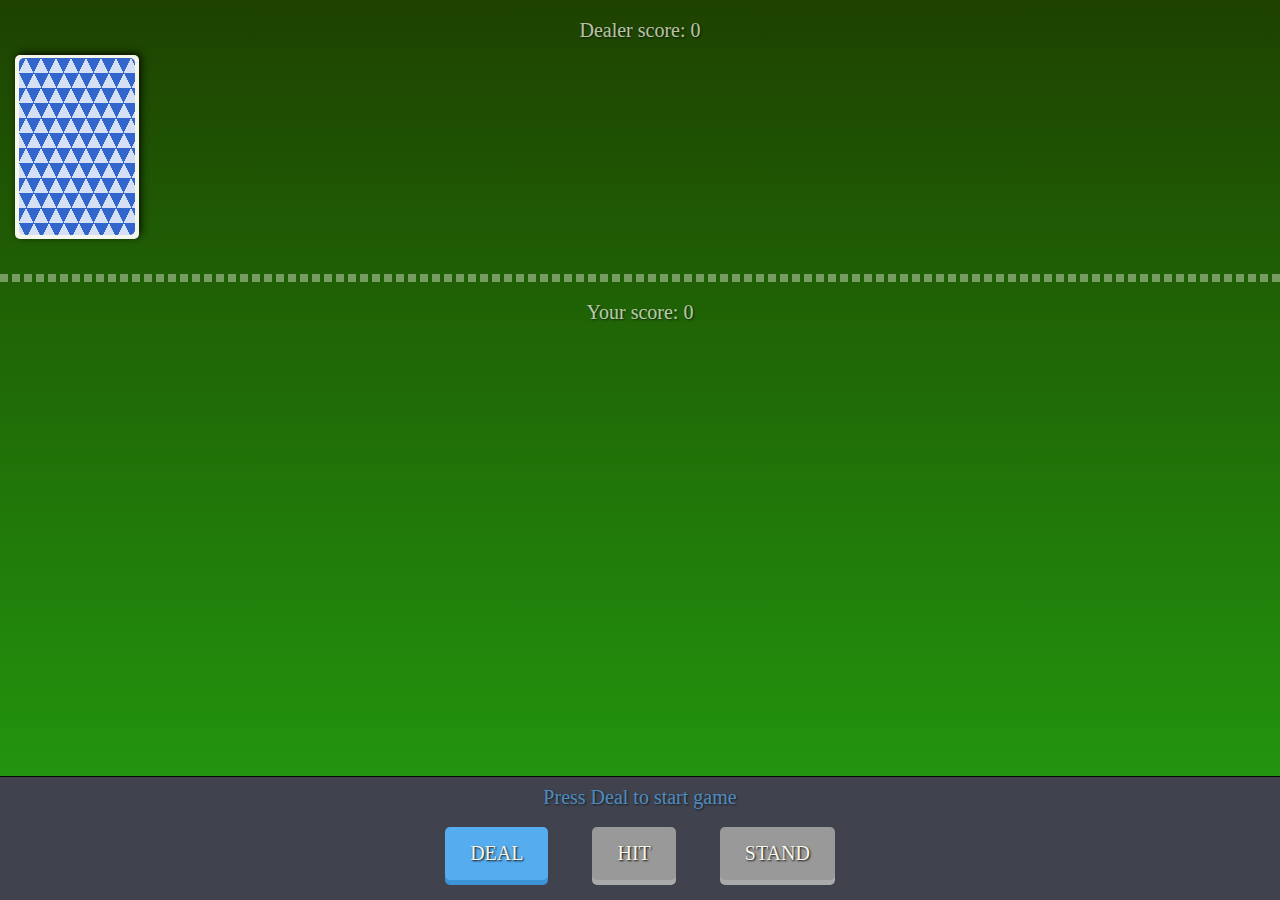
<file: index.html>
<!DOCTYPE html>
<html>
  <head>
    <meta charset="UTF-8">
    <title>Blackjack</title>
    <link href="https://fonts.googleapis.com/css?family=Arbutus+Slab" rel="stylesheet">
    <link rel="stylesheet" href="styles.css">
    <link rel="stylesheet" href="reset.css">
  </head>
  <body>

    <div id="table">
      <div id="dealer-score" class="score">Dealer score: <span>0</span></div>
      <div id="deck">
        <div class="back"></div>
      </div>
      <div class="container" id="dealer">
      </div>

      <div class="border-line"></div>

      <div id="player-score" class="score">Your score: <span>0</span></div>
      <div class="container" id="player">
      </div>
    </div>

    <div id="panel">
      <div id="status">Press Deal to start game</div>

      <button id="deal" class="blue" type="button">DEAL</button>
      <button id="hit" class="green" type="button" disabled>HIT</button>
      <button id="stand" class="red" type="button" disabled>STAND</button>

    </div>

    <script type="text/javascript" src="blackjack2.js"></script>
    <script type="text/javascript">
      //initialize the game
      blackjack.init();
    </script>
  </body>
</html>
</file>
<file: styles.css>
html {
  height: 100%;
}

body {
  background: rgba(30,66,0,1);
  background: -moz-linear-gradient(top, rgba(30,66,0,1) 0%, rgba(35,161,16,1) 100%);
  background: -webkit-gradient(left top, left bottom, color-stop(0%, rgba(30,66,0,1)), color-stop(100%, rgba(35,161,16,1)));
  background: -webkit-linear-gradient(top, rgba(30,66,0,1) 0%, rgba(35,161,16,1) 100%);
  background: -o-linear-gradient(top, rgba(30,66,0,1) 0%, rgba(35,161,16,1) 100%);
  background: -ms-linear-gradient(top, rgba(30,66,0,1) 0%, rgba(35,161,16,1) 100%);
  background: linear-gradient(to bottom, rgba(30,66,0,1) 0%, rgba(35,161,16,1) 100%);
  
  min-height: 100%;
}

#table {
  position: relative;
  padding-top: 20px;
}

#dealer{
  box-sizing: border-box;
  padding-left:154px;
}

.container {
  display: flex;
  flex-wrap: wrap;
  align-items: center;
  justify-content: flex-start;
  height: 214px;
  position: relative;
  width:100%;
}

#deck{
  top:55px;
  left:15px;
  z-index: 10;
  position: absolute;
  width: 120px;
  height: 180px;
  border-radius: 5px;
  padding:2px;
  background-color: #F6F7EB;
  display: block;
  -webkit-box-shadow: 2px -2px 9px -1px rgba(0,0,0,1);
  -moz-box-shadow: 2px -2px 9px -1px rgba(0,0,0,1);
  box-shadow: 2px -2px 9px -1px rgba(0,0,0,1);
}

.card {
  font-family: 'Alegreya', serif;
  position: relative;
  width: 120px;
  height: 180px;
  border-radius: 5px;
  font-weight: bold;
  font-size: 28px;
  padding:2px;
  background-color: #F6F7EB;
  display: flex;
  -webkit-box-shadow: 2px -2px 9px -1px rgba(0,0,0,1);
  -moz-box-shadow: 2px -2px 9px -1px rgba(0,0,0,1);
  box-shadow: 2px -2px 9px -1px rgba(0,0,0,1);
  margin:15px;
}

.back {
  background: #36c;
  background:
  linear-gradient(115deg, transparent 75%, rgba(255,255,255,.8) 75%) 0 0,
  linear-gradient(245deg, transparent 75%, rgba(255,255,255,.8) 75%) 0 0,
  linear-gradient(115deg, transparent 75%, rgba(255,255,255,.8) 75%) 7px -15px,
  linear-gradient(245deg, transparent 75%, rgba(255,255,255,.8) 75%) 7px -15px,
  #36c;
  background-size: 15px 30px;
  width:96%;
  height: 98%;
  margin: 1% auto;
  border-radius: 5px;
}

.diamonds, .hearts {
  color:#E94F37;
}

.spades, .clubs {
  color:#393E41;
}

.rank {
  position: absolute;
  width:30px;
  height: 28px;
}

.top {
  top: 2px;
  left: 2px;
}

.bottom {
  bottom:0;
  right: 2px;
  text-align: right;
}

.suit {
  margin:auto;
  font-size: 60px;
}

.border-line {
  border:4px dashed #F6F7EB;
  opacity: 0.4;
  margin: 20px 0;
}

.score {
  position: relative;
  text-align: center;
  font-family: 'Alegreya', serif;
  color: #F6F7EB;
  opacity: 0.7;
  font-size: 20px;
  z-index:10;
  text-shadow: 1px 1px 2px rgba(10, 10, 10, 1);
}

/* footer */
#panel {
  text-align: center;
  background-color: #40434E;
  border-top: 1px solid #070707;
  position: absolute;
  bottom: 0;
  width: 100%;
  padding-top: 10px;
}

#status {
  font-family: 'Alegreya', serif;
  text-shadow: 1px 1px 2px rgba(10, 10, 10, 1);
  color: #55acee;
  position: relative;
  opacity: 0.7;
  font-size: 20px;
}

/* buttons */
button {
  border:none;
  border-radius: 5px;
  padding: 15px 25px;
  font-size: 20px;
  text-decoration: none;
  margin: 20px;
  color: #F6F7EB;
  position: relative;
  display: inline-block;
  font-family: 'Alegreya', serif;
  text-shadow: 1px 1px 2px rgba(10, 10, 10, 1);
}

button:active {
  transform: translate(0px, 5px);
  -webkit-transform: translate(0px, 5px);
  box-shadow: 0px .5px 0px 0px;
}

.blue {
  background-color: #55acee;
  box-shadow: 0px 5px 0px 0px #3C93D5;
}

.blue:hover {
  background-color: #6FC6FF;
}

.green {
  background-color: #2ecc71;
  box-shadow: 0px 5px 0px 0px #15B358;
}

.green:hover {
  background-color: #48E68B;
}

.red {
  background-color: #e74c3c;
  box-shadow: 0px 5px 0px 0px #CE3323;
}

.red:hover {
  background-color: #FF6656;
}

button:disabled {
  background-color: #999;
  box-shadow: 0px 5px 0px 0px #AAA;
}

button:disabled:hover {
  background-color: #999;
}

button:disabled:active {
  transform: translate(0px, 0px);
  -webkit-transform: translate(0px, 0px);
  box-shadow: 0px 5px 0px 0px #AAA;
}
</file>
